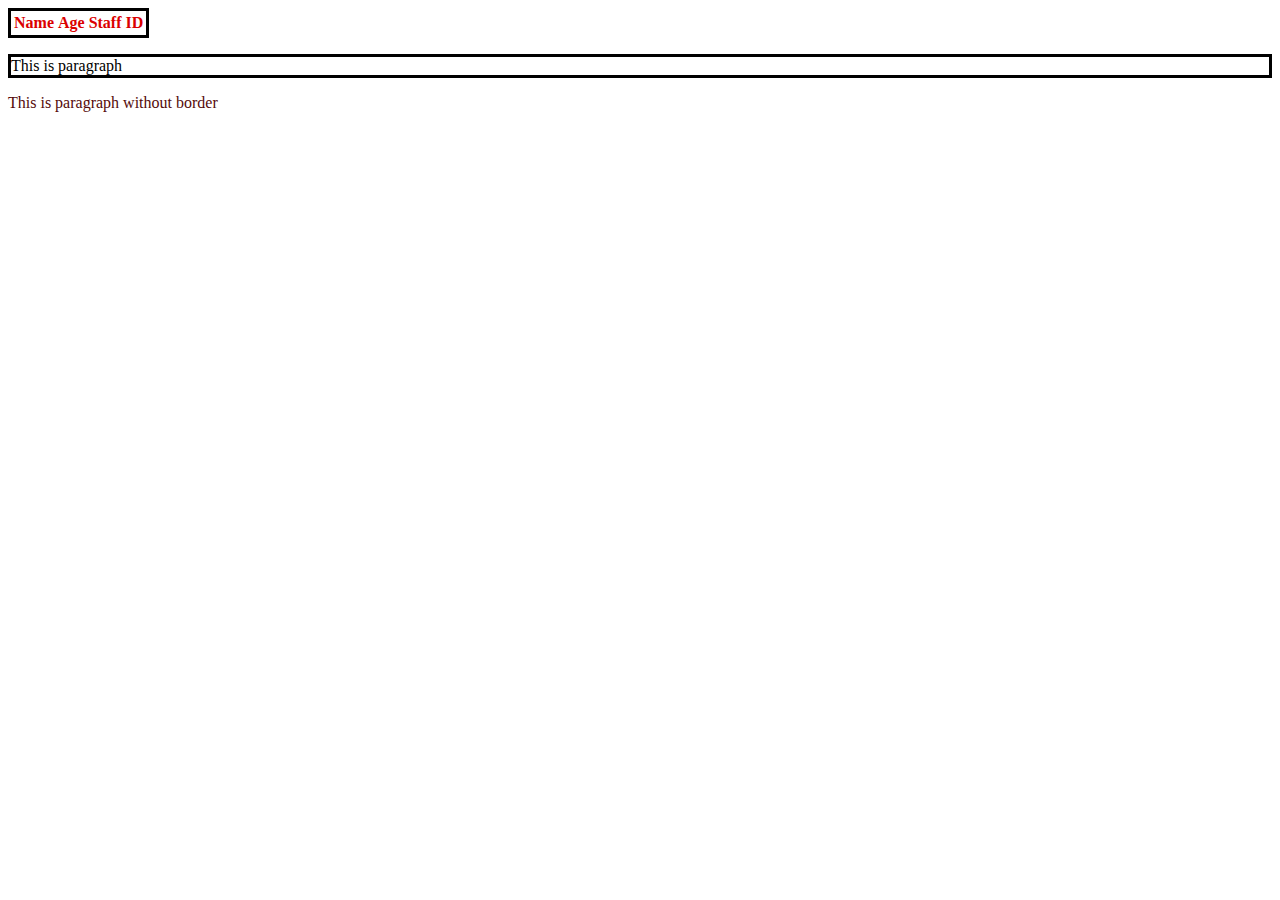
<file: index.html>
<!DOCTYPE html>
<html lang="en">
<head>
    <meta charset="UTF-8">
    <meta http-equiv="X-UA-Compatible" content="IE=edge">
    <meta name="viewport" content="width=device-width, initial-scale=1.0">
    <title>Document</title>
</head>
<link rel="stylesheet" href="style.css">

<body>
    <table id="mainTable">
        <tr>
            <th>Name</th>
            <th>Age</th>    
            <th>Staff ID</th>
        </tr>
    </table> 
    <p class="mainClass", id="mainParagraph">This is paragraph </p>
    <p class="test"> This is paragraph without border</p>
</body>
</html>
</file>
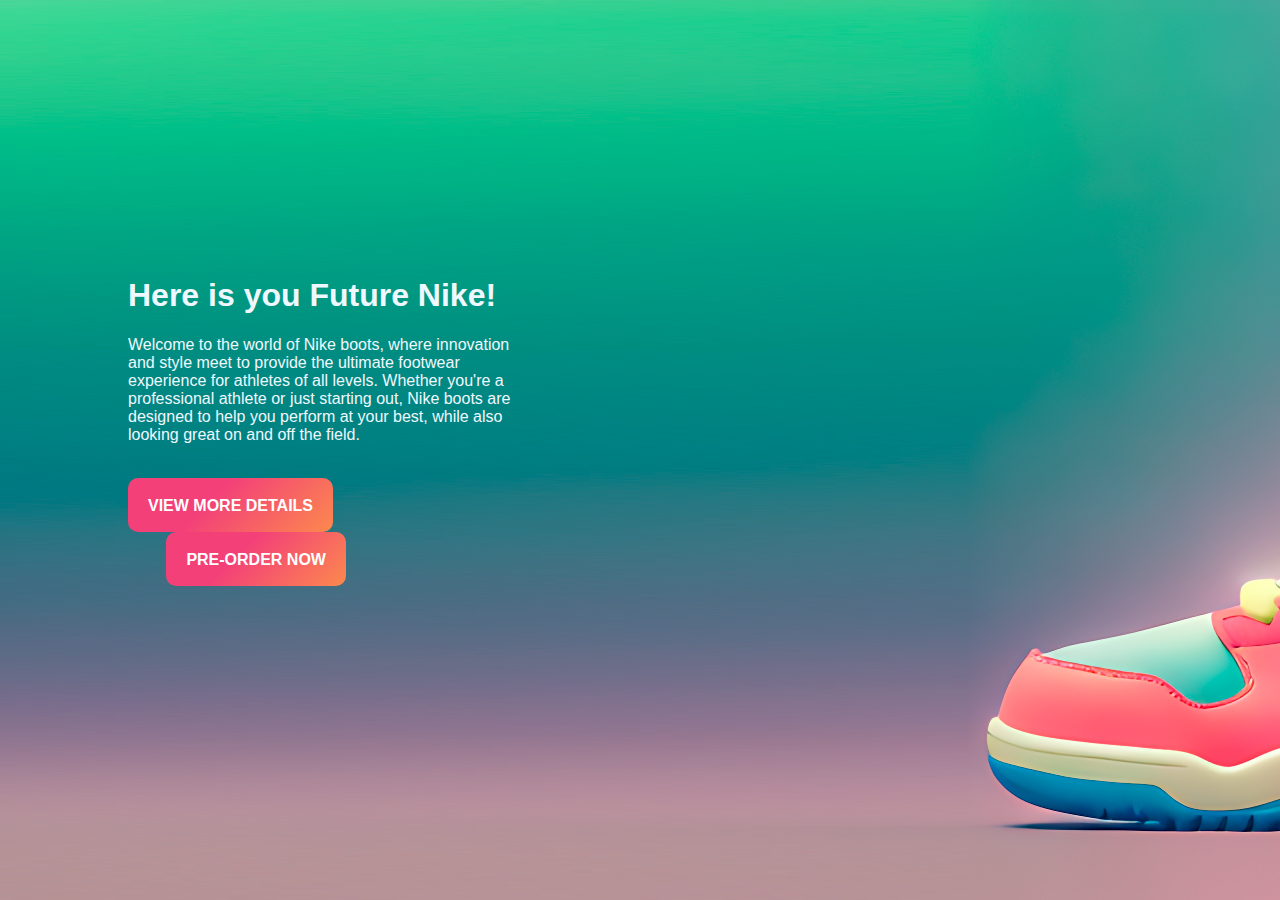
<file: Nike/index.html>
<!DOCTYPE html>
<html lang="en">
<head>
    <meta charset="UTF-8">
    <meta http-equiv="X-UA-Compatible" content="IE=edge">
    <meta name="viewport" content="width=device-width, initial-scale=1.0">
    <link rel="stylesheet" href="./style.css">
    <link rel="icon" type="image/x-icon" href="./fav.png">
    <title>Your Future Nike!</title>
</head>
<body>
    <!-- <header>
		<div class="logo">Your Logo</div>
		<nav>

		</nav>
		<button class="cta">Buy Now</button>
	</header> -->

    
    <div class="main">
       <h1>Here is you Future Nike!</h1> 
       <p>Welcome to the world of Nike boots, where innovation and 
        style meet to provide the ultimate footwear experience for athletes 
        of all levels. Whether you're a professional athlete or just starting out, 
        Nike boots are designed to help you perform at your best, while also looking great 
        on and off the field.</p><br>
        <button class="button-75 viewMore" id="button1" > View more details</button>
        <button class="button-75 preOrder" id="button2"> Pre-order now</button>
 
    </div>

<script src="./js.js"></script>
</body>
</html>
</file>
<file: style.css>
#mainTable {
    border: 1;
    border-style: solid;
    border-color: #000;
    color: rgb(219, 0, 0);
}

#mainParagraph {
    border: 1;
    border-style: solid;
    border-color: #000; 
}

p.mainClassName {
    border: 1;
    border-style: solid;
    border-color: #000; 
}
p.test {
    color: rgb(85, 10, 10);
}
</file>
<file: Nike/style.css>
body {
	margin: 0;
	padding: 0;
	font-family: Arial, sans-serif;
    background-image: url(./Nike1.png);
    
}
h1,p{
    color: aliceblue;
    font-family: "Codec cold",sans-serif;
    
}

.main{
    position: absolute;
    width: 30%;
    margin-left: 10%;
    margin-top: 20%;
}
.preOrder{
  position: relative;
  margin-left: 10%;
}

/* CSS */
.button-75 {
  align-items: center;
  background-image: linear-gradient(135deg, #f34079 40%, #fc894d);
  border: 0;
  border-radius: 10px;
  box-sizing: border-box;
  color: #fff;
  cursor: pointer;
  font-family: "Codec cold",sans-serif;
  font-size: 16px;
  font-weight: 700;
  height: 54px;
  max-width: 100%;
  padding-left: 20px;
  padding-right: 20px;
  padding-top: 3px;
  text-decoration: none;
  text-transform: uppercase;
}

.button-75:hover {
    background-image: linear-gradient(135deg, #f34079 60%, #fc894d);
}
</file>
